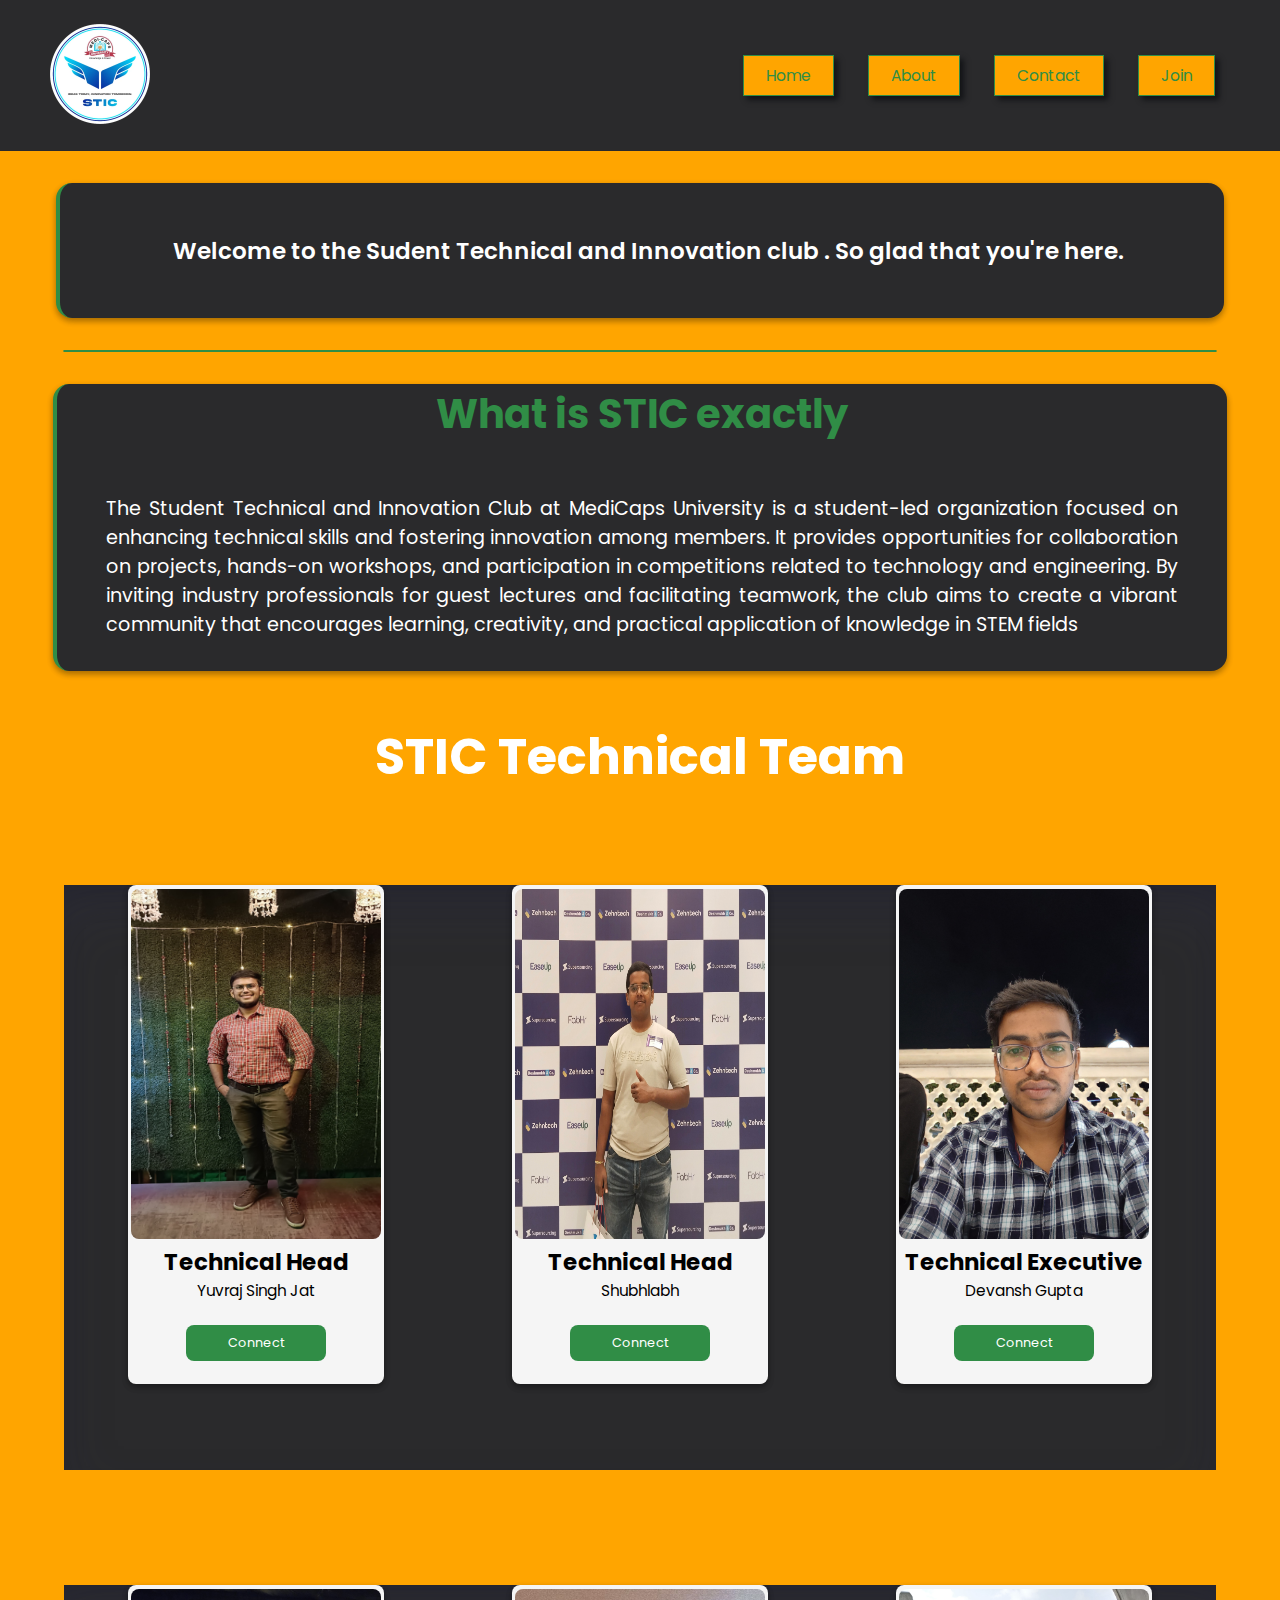
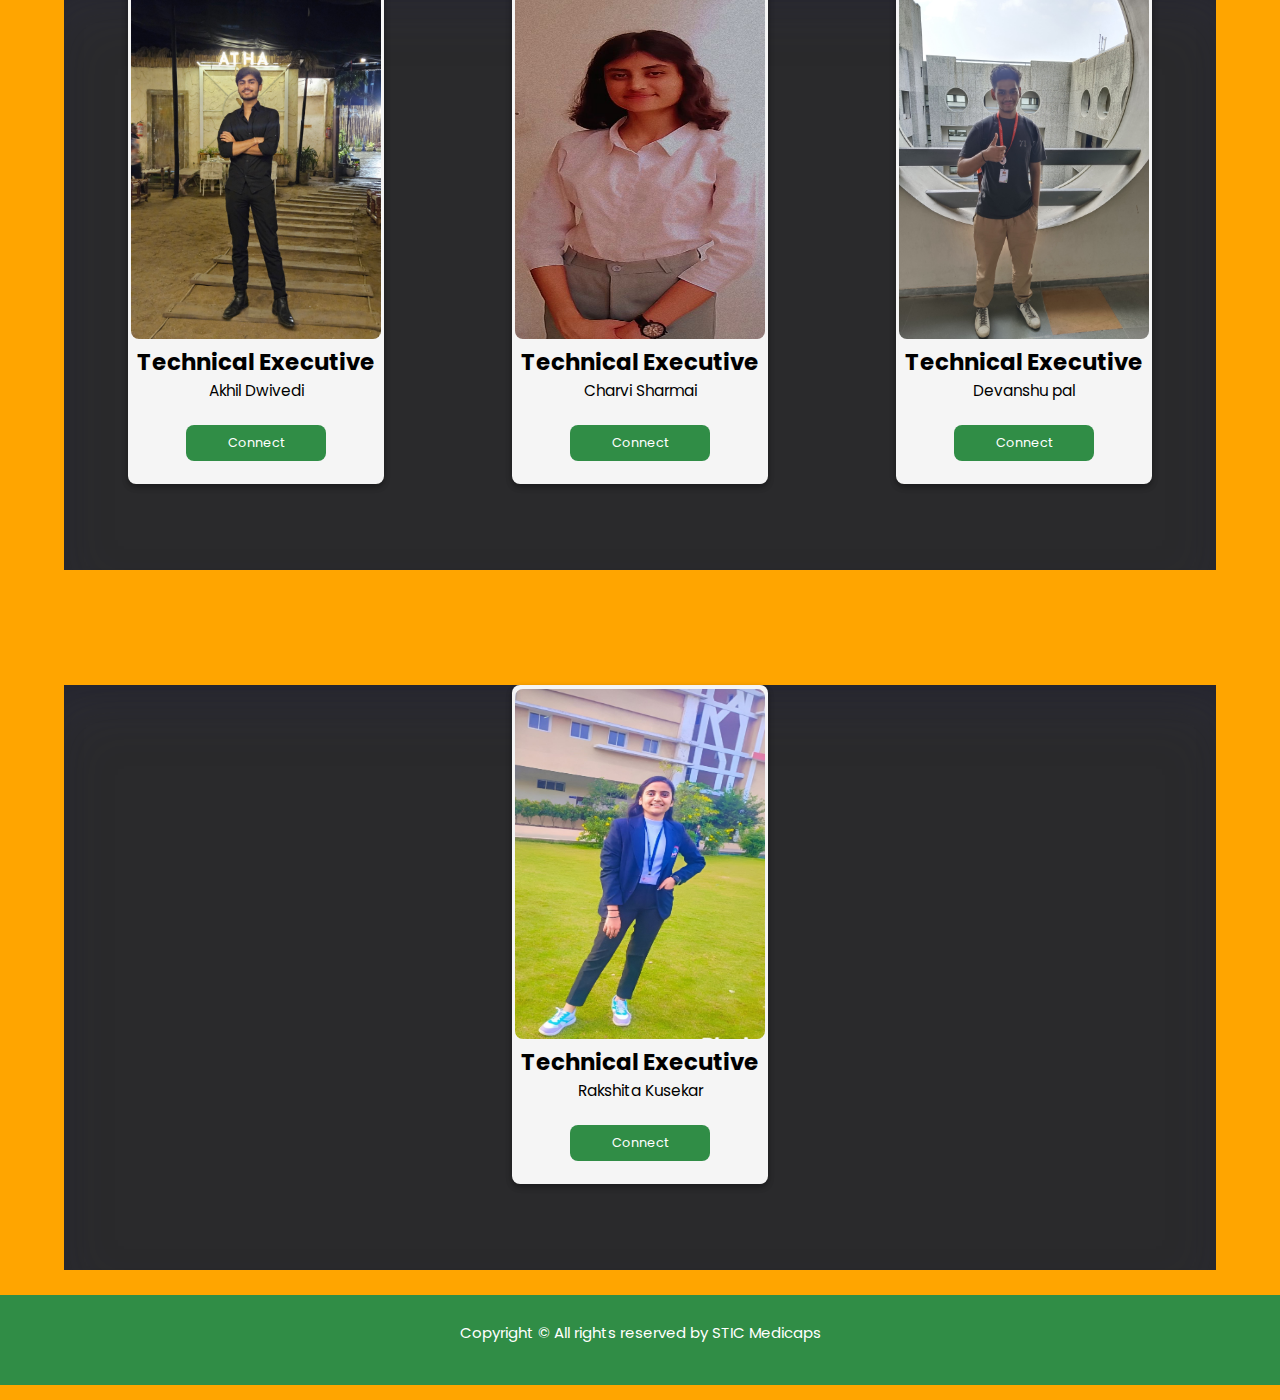
<file: aboutus.html>
<!DOCTYPE html>
<html lang="en">

<head>
    <meta charset="UTF-8">
    <meta http-equiv="X-UA-Compatible" content="IE=edge">
    <meta name="viewport" content="width=device-width, initial-scale=1.0">
    <title>About Us</title>
    <link rel="stylesheet" href="about.css">

    <link rel="stylesheet" href="https://cdnjs.cloudflare.com/ajax/libs/font-awesome/4.7.0/css/font-awesome.min.css">

    <link href="https://fonts.googleapis.com/css2?family=Mochiy+Pop+P+One&display=swap" rel="stylesheet">

    <link href="https://fonts.googleapis.com/css2?family=Bebas+Neue&family=Mochiy+Pop+P+One&display=swap"
        rel="stylesheet">
    <link href="https://fonts.googleapis.com/css2?family=Poppins:wght@200;300;400;500&display=swap" rel="stylesheet">
    <link
        href="https://fonts.googleapis.com/css2?family=Bebas+Neue&family=Dosis:wght@500&family=Mochiy+Pop+P+One&display=swap"
        rel="stylesheet">

    <link href="https://fonts.googleapis.com/css2?family=Roboto+Mono:wght@100&family=Supermercado+One&display=swap"
        rel="stylesheet">

</head>

<body>
    <header>

        <div class="container">
            <div class="navbar">
                <div class="logo">
                    <img src="stic_logo.png" alt="stic logo" width="100px" height="100px">
                </div>
                <nav>
                    <ul>
                        <li><a href="index.html">Home</a></li>
                        <li><a href="about.html">About</a></li>
                        <li><a href="contact.html">Contact</a></li>
                        <li><a href="join.html">Join</a></li>
                    </ul>
                </nav>
            </div>
    </header>
    <main>
        <div class="about1">
            Welcome to the Sudent Technical and Innovation club . So glad that you're here.
        </div>
        <hr>
        <div class="about2">
            <h2>What is STIC exactly</h2>
            <br>
            <br>
            <p>The Student Technical and Innovation Club at MediCaps University is a student-led organization focused on
                enhancing technical skills and fostering innovation among members. It provides opportunities for
                collaboration on projects, hands-on workshops, and participation in competitions related to technology
                and engineering. By inviting industry professionals for guest lectures and facilitating teamwork, the
                club aims to create a vibrant community that encourages learning, creativity, and practical application
                of knowledge in STEM fields
            </p>
        </div>
        <h1 class="team">STIC Technical Team </h1>

        <div class="container-1">
            <div class="box">
                <img id="pic" src="Yuvraj Singh Jat_Technical Head.png" alt="Technical Head" >
                <h2 class="head1">Technical Head</h2>
                <p class="a">Yuvraj Singh Jat</p>
                <br>
                <form action="">
                    <button class="button"><span>Connect </span></button>
                </form>
            </div>
            <br>
            <div class="box">
                <img id="pic" src="Shubhlabh_technicalteam.jpg" alt="Shubhlabh">
                <h2 class="head1">Technical Head </h2>
                <p class="a">Shubhlabh</p>
                <br>
                <form action=""><button
                        class="button"><span>Connect </span></button></form>
            </div>
            <br>
            <div class="box">
                <img id="pic" src="Devansh Gupta _ Technical team.jpg" alt="Devansh Gupta">
                <h2 class="head1">Technical Executive</h2>
                <p class="a">Devansh Gupta</p>
                <br>
                <form action="https://www.linkedin.com/in/devansh-gupta-796672302/">
                    <button class="button"><span>Connect </span></button>
                </form>
            </div>
            <br>
        </div>
        <br>
        <div class="container-1">
            <div class="box">
                <img id="pic" src="Akhil Dwivedi_Technical Team.jpg" alt="Akhil Dwivedi">
                <h2 class="head1">Technical Executive</h2>
                <p class="a">Akhil Dwivedi</p>
                <br>
                <form action="">
                    <button class="button"><span>Connect </span></button>
                </form>
            </div>
            <br>
            <div class="box">
                <img id="pic" src="Charvi Sharma_Technical Team .jpg" alt="Charvi Sharma">
                <h2 class="head1">Technical Executive</h2>
                <p class="a">Charvi Sharmai</p>
                <br>
                <form action="">
                    <button class="button"><span>Connect </span></button>
                </form>
            </div>
            <br>
            <div class="box">
                <img id="pic" src="Devanshu pal_technical team .jpg" alt="Devanshu pal">
                <h2 class="head1">Technical Executive</h2>
                <p class="a">Devanshu pal</p>
                <br>
                <form action="">
                    <button class="button"><span>Connect </span></button>
                </form>
            </div>
            <br>
        </div>
        <br>
        <div class="container-1">
            <div class="box">
                <img id="pic" src="Rakshita Kusekar_Technical team.jpg" alt="Rakshita Kusekar">
                <h2 class="head1">Technical Executive</h2>
                <p class="a">Rakshita Kusekar</p>
                <br>
                <form action="">
                    <button class="button"><span>Connect </span></button>
                </form>
            </div>
            <br>
            
        </div>
    </main>
    <br>
    <footer>
        <div class="footer1">
            <p class="footpara">Copyright &copy; All rights reserved by STIC Medicaps</p>
            <br>
        </div>
    </footer>
</body>

</html>
</file>
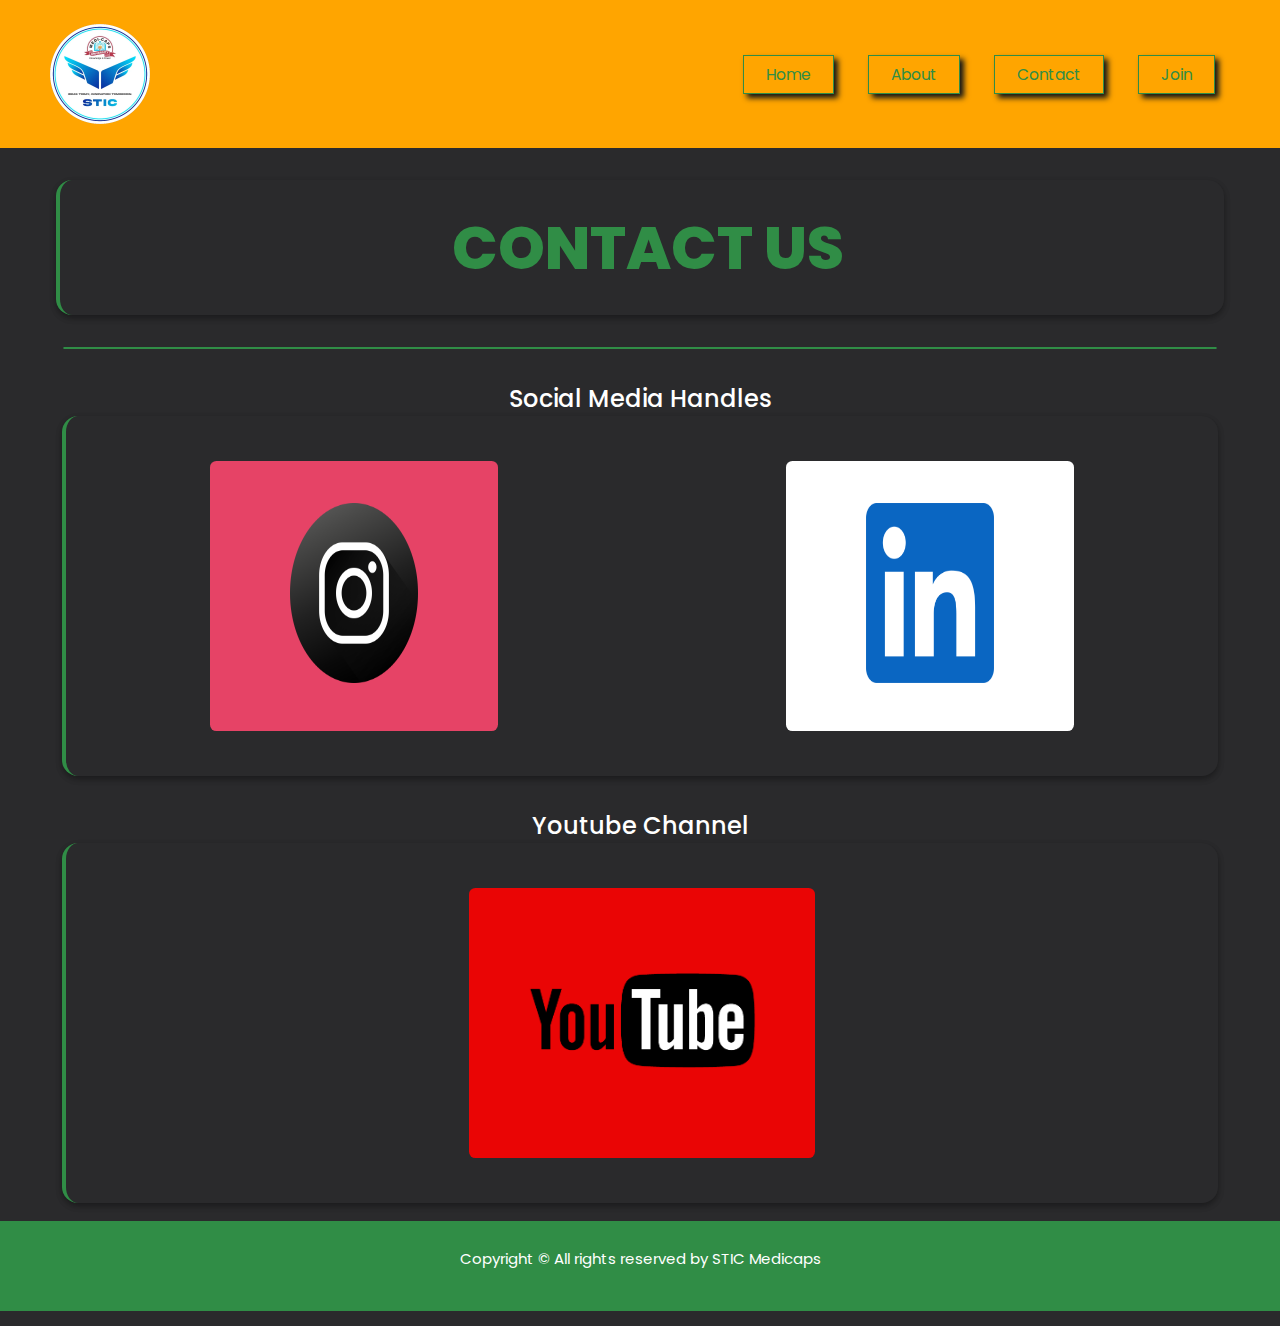
<file: contact.html>
<!DOCTYPE html>
<html lang="en">

<head>
    <meta charset="UTF-8">
    <meta http-equiv="X-UA-Compatible" content="IE=edge">
    <meta name="viewport" content="width=device-width, initial-scale=1.0">
    <title>Contact Us</title>
    <link rel="stylesheet" href="contact.css">

    <link rel="stylesheet" href="https://cdnjs.cloudflare.com/ajax/libs/font-awesome/4.7.0/css/font-awesome.min.css">

    <link href="https://fonts.googleapis.com/css2?family=Mochiy+Pop+P+One&display=swap" rel="stylesheet">
    <link href="https://fonts.googleapis.com/css2?family=Poppins:wght@200;300;400;500&display=swap" rel="stylesheet">
    <link href="https://fonts.googleapis.com/css2?family=Roboto+Mono:wght@100&family=Supermercado+One&display=swap"
        rel="stylesheet">
</head>

<body>
    <header>
        <div class="container">
            <div class="navbar">
                <div class="logo">
                    <img src="stic_logo.png" alt="Stic logo" width="100px" height="100px">
                </div>
                <nav>
                    <ul>
                        <li><a href="index.html">Home</a></li>
                        <li><a href="aboutus.html">About</a></li>
                        <li><a href="contact.html">Contact</a></li>
                        <li><a href="join.html">Join</a></li>
                    </ul>
                </nav>
            </div>
    </header>
    <main>
        <div class="about1">
            CONTACT US
        </div>
        <hr>
        <h2 id="social_media">Social Media Handles</h2>
        <div class="social_media2">
            <div class="insta">
                <a href="https://www.instagram.com/medicaps_stic/"><img src="intagram4.png" alt=""
                        class="insta_img"></a>
            </div>
            <div class="linkedin">
                <a href="https://www.linkedin.com/company/sticmedicapsuniversity/?originalSubdomain=in"> <img src="linkedinlogo.png"
                        alt="linkedin_logo" class="linkedin_img"> </a>
            </div>
        </div>
        <h2 id="youtube">Youtube Channel</h2>
        <div class="youtube2">
            <div class="youtube3">
                <a href="https://www.youtube.com/channel/UCpCLpdbLoX3EIJs7iHNKhBQ"><img src="youtube2.png" alt=""
                        class="youtube_img"></a>
            </div>
        </div>
    </main>
    <br>
    <footer>
        <div class="footer1">
            <p class="footpara">Copyright &copy; All rights reserved by STIC Medicaps </p>
            <br>
        </div>
    </footer>
</body>

</html>
</file>
<file: about.css>
*{
    margin: 0;
    padding: 0;
    font-family: 'Poppins',sans-serif;
}

body{
    background-color: orange
}

.header{
    min-height: 100vh;
    width: 100%;
    background: #131417;
    position: relative;
}
.navbar{
    display: flex;
    padding: 20px 50px;
    align-items: center;
    background: #2A2A2C;
}
nav{
    flex: 1;
    text-align: right;
}
.logo img{
    transition: 0.8s ease-in-out;
    margin-top: 4px;
    cursor: pointer;
}
.logo img:hover{
    transform: scale(1.12) rotate(360deg);
}
nav ul{
    display: inline-block;
    list-style-type: none;
}
nav ul li{
    background-color: orange;
    display: inline-block;
    border: 1px solid #308D46;
    padding: 7px 22px;
    margin: 10px 15px;
    box-shadow: 4px 4px 5.5px #131417;
    transition: 0.3s;
    cursor: pointer;
}
a{
    text-decoration: none;
    color: #308D46;
    font-size: 15.5px;
    font-family: 'Poppins', sans-serif;
    cursor: pointer;
}
nav ul li:hover a{
    color: #ffffff;
}
nav ul li:hover{
    background: #308D46;
    border: 1px solid #308D46;
    transform: translate(-6px,-6px);
}

  .about1{
      width: 90%;
      height: 15vh;
      margin: auto;
      background-color: #2a2a2c;
      box-shadow: rgba(0, 0, 0, 0.16) 0px 3px 6px, rgba(0, 0, 0, 0.23) 0px 3px 6px;
      border-radius: 1rem;
      margin-top: 2rem;
      font-family: 'Poppins', sans-serif;
      font-weight: 600;
      color: #ffffff;
      display: flex;
      align-items: center;
      justify-content: center;
      font-size: 1.8vw;
      padding-left: 1vw;
      border-left: 0.3rem solid #308d46;
  }
  .about1:hover{
    transition: transform .2s ease;
    box-shadow: rgba(0, 0, 0, 0.3) 0px 19px 38px, rgba(0, 0, 0, 0.22) 0px 15px 12px;
  }
  hr{
      width: 90%;
      margin: auto;
      margin-top: 2rem;
      border: 1.5px solid #308d46;
      border-radius: 1em;
  }
.about2{
    width: 90%;
    height: 80%;
    margin: auto;
    margin-top: 2rem;
    padding-left: 1vh;
    padding-right: 1vh;
    color: white;
    text-align: center;
    background-color: #2a2a2c;
    box-shadow: rgba(0, 0, 0, 0.16) 0px 3px 6px, rgba(0, 0, 0, 0.23) 0px 3px 6px;
    border-radius: 1rem;
    border-left: 0.3rem solid #308d46;
    padding-bottom: 2rem;
}

.about2 h2{
    font-family: 'Poppins',sans-serif;
    color: #308d46;
    font-size: 40px;
}

.about2 p{
    
    font-family: 'Poppins', sans-serif;
    font-size: 1.2em;
    text-align: justify;
    padding-left: 40px;
    padding-right: 40px;
}
.about2:hover{
    transition: transform .2s ease;
    box-shadow: rgba(0, 0, 0, 0.3) 0px 19px 38px, rgba(0, 0, 0, 0.22) 0px 15px 12px
}

.team{
    font-family: 'Poppins',sans-serif;
    text-align: center;
    color: white;
    margin-top: 3rem;
    font-size: 50px;
}
.box{
    margin-top: -50px;
}
.box h2{
    font-family:'Poppins',sans-serif;
    font-size: 23px;
}
@media(min-width: 768px) {
    .container-1 {
        display: flex;
        flex-direction: column;
        flex-wrap: wrap;
        -ms-flex-align: center;
        justify-content: center;
        justify-content: space-around;
        align-items: center;
        width: 90%;
        margin: auto;
        margin-top: 10vh;
        padding-top: 5vh;
        padding-bottom: 5vh;
        height: 55vh;
        background-color: #2a2a2c;
        box-shadow: rgba(50, 50, 93, 0.25) 0px 30px 60px -12px inset, rgba(0, 0, 0, 0.3) 0px 18px 36px -18px inset;
    }
}

.box {
    padding-top: 0.4vh;
    padding-left: 0vh;
    padding-right: 0vh;
    background-color: whitesmoke;
    color: black;
    font-size: 1.2vw;
    border-radius: 0.5rem;
    height: 55vh;
    line-height-step: 0.5vh;
    width: 20vw;
    transition: .2s ease;
    text-align: center;
    box-shadow: rgba(0, 0, 0, 0.16) 0px 3px 6px, rgba(0, 0, 0, 0.23) 0px 3px 6px;
}

.box:hover {
    transform: scale(1.05);
    box-shadow: rgba(0, 0, 0, 0.3) 0px 19px 38px, rgba(0, 0, 0, 0.22) 0px 15px 12px;
}

#pic{
    width: 19.5vw;
    height: 38.85vh;
    border-radius: 0.5rem;
}

.footer1 {
    background-color: #308d46;
    color: white;
    height: 10vh;
    margin: 0px;
    line-height: 5vh;
    text-align: center;
}
.footer1 p{
    padding-top: 15px;
    font-size: 15px;
}
.button {
    border-radius: 0.5rem;
    background-color: #308d46;
    border: none;
    color: #FFFFFF;
    text-align: center;
    font-size: 1vw;
    padding: 1vh;
    width: 55%;
    transition: all 0.5s;
    cursor: pointer;
    margin: auto;
    margin-bottom: 10vh;
  }
  
  .button span {
    cursor: pointer;
    display: inline-block;
    position: relative;
    transition: 0.5s;
  }
  
  .button span:after {
    content: '\00bb';
    position: absolute;
    opacity: 0;
    top: 0;
    right: -5%;
    transition: 0.5s;
  }
  
  .button:hover span {
    padding-right: 1.5rem;
  }
  
  .button:hover span:after {
    opacity: 1;
    right: 0;
  }
</file>
<file: contact.css>
*{
    margin: 0;
    padding: 0;
}
html{
     scroll-behavior: smooth;
    }
body{
    background-color: #2a2a2c
}
.header{
    min-height: 100vh;
    width: 100%;
    background: #131417;
    position: relative;
}
.navbar{
    display: flex;
    padding: 20px 50px;
    align-items: center;
    background: orange;
}
nav{
    flex: 1;
    text-align: right;
}
.logo img{
    transition: 0.8s ease-in-out;
    margin-top: 4px;
    cursor: pointer;
}
.logo img:hover{
    transform: scale(1.12) rotate(360deg);
}
nav ul{
    display: inline-block;
    list-style-type: none;
}
nav ul li{
    background-color: ;
    display: inline-block;
    border: 1px solid #308D46;
    padding: 7px 22px;
    margin: 10px 15px;
    box-shadow: 4px 4px 5.5px #131417;
    transition: 0.3s;
    cursor: pointer;
}
a{
    text-decoration: none;
    color: #308D46;
    font-size: 15.5px;
    font-family: 'Poppins', sans-serif;
    cursor: pointer;
}
nav ul li:hover a{
    color: #ffffff;
}
nav ul li:hover{
    background: #308D46;
    border: 1px solid #308D46;
    transform: translate(-6px,-6px);
}

  .about1{
    width: 90%;
    height: 15vh;
    margin: auto;
    background-color: #2a2a2c;
    box-shadow: rgba(0, 0, 0, 0.16) 0px 3px 6px, rgba(0, 0, 0, 0.23) 0px 3px 6px;
    border-radius: 1rem;
    margin-top: 2rem;
    font-family: 'Poppins', sans-serif;
    color: #308d46;
    display: flex;
    align-items: center;
    font-weight: 800;
    justify-content: center;
    font-size: 60px;
    padding-top: 0%;
    padding-left: 1vw;
    border-left: 0.3rem solid #308d46;
}

hr{
    width: 90%;
    margin: auto;
    margin-top: 2rem;
    border: 1.5px solid #308d46;
    border-radius: 1em;
}

#social_media{
    font-family: 'Poppins',sans-serif;
    text-align: center;
    color: #ffffff;
    margin-top: 2rem;
    font-weight: 500;
}
    .social_media2{
    width: 90%;
    height: 40vh;
    display: flex;
    flex-direction: row;
    border-radius: 1rem;
    border-left: 0.3rem solid #308d46;
    flex-wrap: wrap;
    justify-content: center;
    align-items: center;
    margin: auto;
    justify-content: space-around;
    background-color: #2a2a2c;
    box-shadow: rgba(0, 0, 0, 0.16) 0px 3px 6px, rgba(0, 0, 0, 0.23) 0px 3px 6px;
    }
    .insta{
        width: 25%;
        height: 30vh;
        display: flex;
        align-items: center;
        justify-content: center;
        background-color: rgb(230, 67, 102);
        border-radius: 0.5vw;
    }
    .linkedin{
        width: 25%;
        height: 30vh;
        display: flex;
        align-items: center;
        justify-content: center;
        background-color:rgb(255, 255, 255);
        border-radius: 0.5vw;
    }

    .insta:hover{
        opacity: 0.7;
    }
    .linkedin:hover{
        opacity: 0.7;
    }
    
    .insta_img {
        width: 10vw;
        height: 20vh;
    }
    
    .linkedin_img {
        width: 10vw;
        height: 20vh;
        
    }
    #youtube{
        margin-top: 2vh;
        font-family: 'Poppins',sans-serif;
        text-align: center;
        color: #ffffff;
        margin-top: 2rem;
        font-weight: 500;
    }
    .youtube2{
        width: 90%;
    height: 40vh;
    display: flex;
    flex-direction: row;
    border-radius: 1rem;
    border-left: 0.3rem solid #308d46;
    flex-wrap: wrap;
    justify-content: center;
    align-items: center;
    margin: auto;
    justify-content: space-around;
    background-color: #2a2a2c;
    box-shadow: rgba(0, 0, 0, 0.16) 0px 3px 6px, rgba(0, 0, 0, 0.23) 0px 3px 6px;
    }
    .youtube3
    {
        width: 30%;
        height: 30vh;
        display: flex;
        align-items: center;
        justify-content: center;
        background-color: rgb(234, 5, 5);
        border-radius: 0.5vw;
    }
    .youtube_img{
        width: 100%;
        height: 100%;
    }
    .youtube3:hover{
        opacity: 0.7;
    }
    .footer1 {
        background-color: #308d46;
        color: white;
        height: 10vh;
        margin: 0px;
        line-height: 5vh;
        text-align: center;
    }
    .footer1 p{
        padding-top: 15px;
        font-size: 15px;
        font-family: 'Poppins',sans-serif;
    }
</file>
